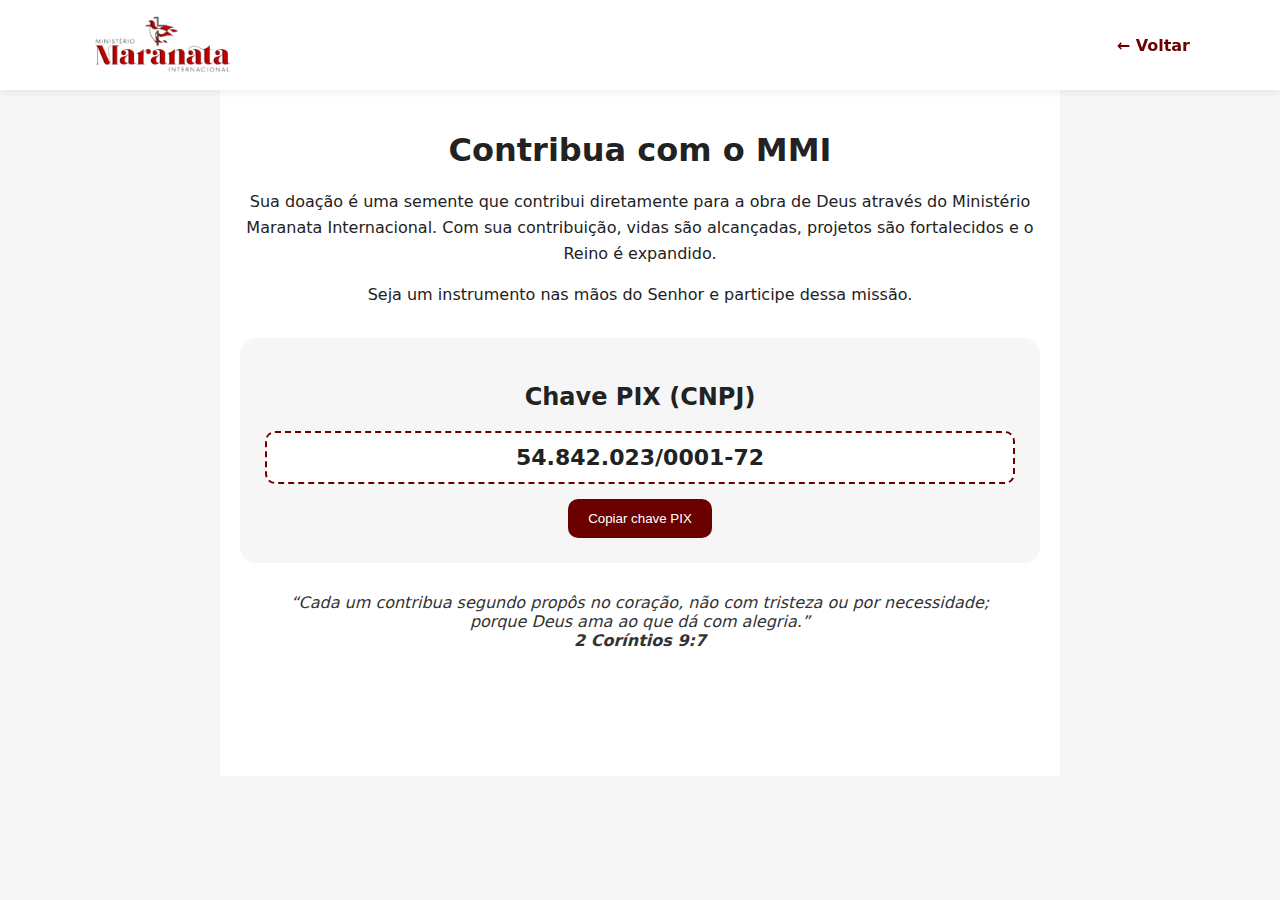
<file: doacoes.html>
<!DOCTYPE html>
<html lang="pt-BR">
<head>

<meta charset="UTF-8">
<meta name="viewport" content="width=device-width, initial-scale=1.0">

<title>Doações — Ministério Maranata Internacional</title>

<link rel="stylesheet" href="css/style.css">

</head>

<body>

<header class="header">
<div class="header-container">

<img src="assets/images/logo.png" class="logo">

<a href="index.html" class="voltar">← Voltar</a>

</div>
</header>

<section class="doacoes">

<h1>Contribua com o MMI</h1>

<p>
Sua doação é uma semente que contribui diretamente para a obra de Deus
através do Ministério Maranata Internacional. Com sua contribuição,
vidas são alcançadas, projetos são fortalecidos e o Reino é expandido.
</p>

<p>
Seja um instrumento nas mãos do Senhor e participe dessa missão.
</p>

<div class="pix-card">

<h2>Chave PIX (CNPJ)</h2>

<div class="pix-chave">
54.842.023/0001-72
</div>

<button onclick="copiarPix()">
Copiar chave PIX
</button>

</div>

<blockquote>
“Cada um contribua segundo propôs no coração,
não com tristeza ou por necessidade;
porque Deus ama ao que dá com alegria.”
<br><strong>2 Coríntios 9:7</strong>
</blockquote>

</section>

<script src="js/doacoes.js"></script>

</body>

</html>
</file>
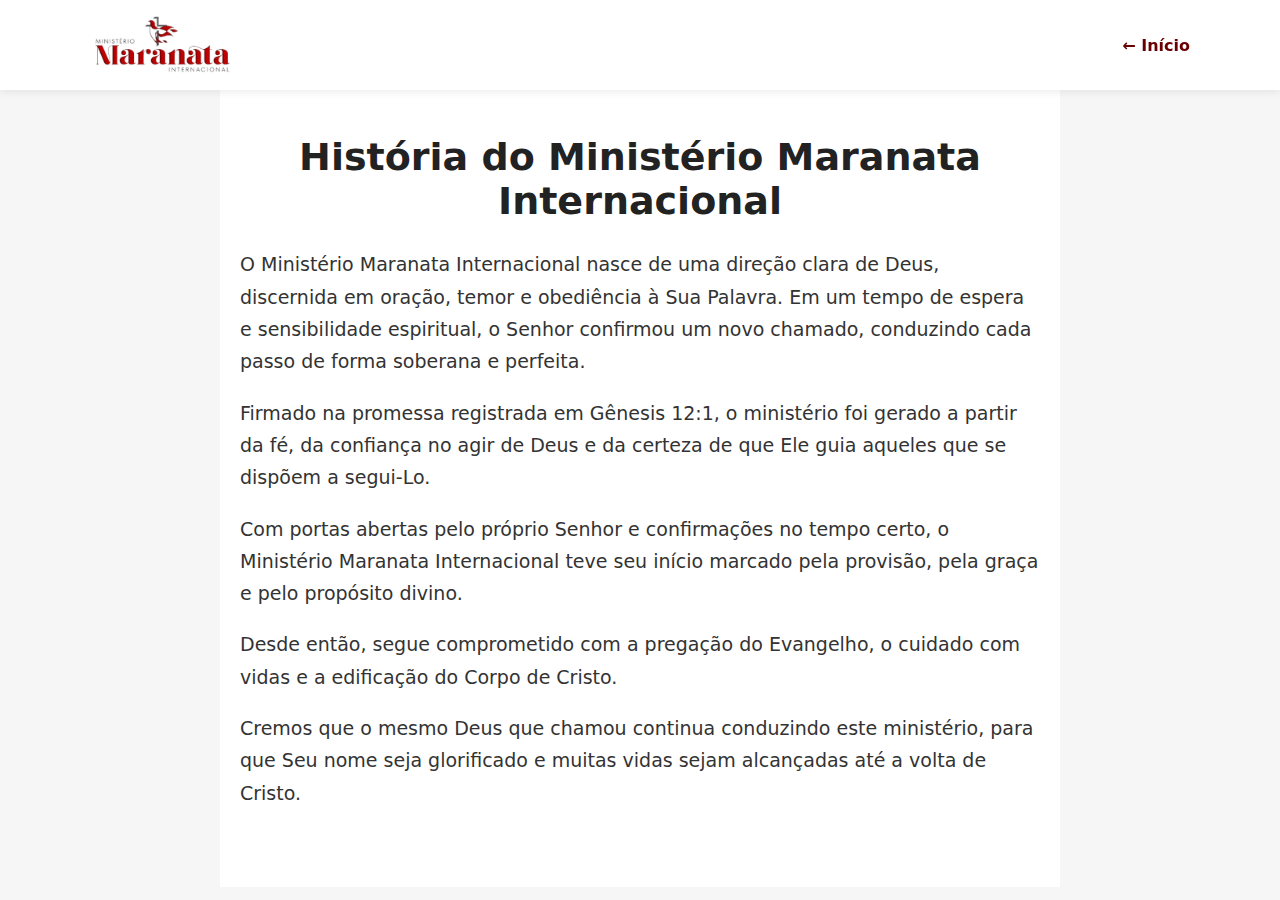
<file: sobre.html>
<!DOCTYPE html>
<html lang="pt-BR">
<head>
    <meta charset="UTF-8">
    <meta name="viewport" content="width=device-width, initial-scale=1.0">
    <title>História - Ministério Maranata Internacional</title>
    <link rel="stylesheet" href="css/style.css">
</head>

<body>

    <header class="header">

        <div class="header-container">

        <img src="assets/images/logo.png" class="logo">

        <a href="index.html" class="voltar">← Início</a>

        </div>

    </header>

    <section class="historia">

        <h1>História do Ministério Maranata Internacional</h1>

        <p>
        O Ministério Maranata Internacional nasce de uma direção clara de Deus,
        discernida em oração, temor e obediência à Sua Palavra. Em um tempo de
        espera e sensibilidade espiritual, o Senhor confirmou um novo chamado,
        conduzindo cada passo de forma soberana e perfeita.
        </p>

        <p>
        Firmado na promessa registrada em Gênesis 12:1, o ministério foi gerado a
        partir da fé, da confiança no agir de Deus e da certeza de que Ele guia
        aqueles que se dispõem a segui-Lo.
        </p>

        <p>
        Com portas abertas pelo próprio Senhor e confirmações no tempo certo,
        o Ministério Maranata Internacional teve seu início marcado pela provisão,
        pela graça e pelo propósito divino.
        </p>

        <p>
        Desde então, segue comprometido com a pregação do Evangelho,
        o cuidado com vidas e a edificação do Corpo de Cristo.
        </p>

        <p>
        Cremos que o mesmo Deus que chamou continua conduzindo este ministério,
        para que Seu nome seja glorificado e muitas vidas sejam alcançadas
        até a volta de Cristo.
        </p>

    </section>

</body>
</html>
</file>
<file: css/style.css>
body{
margin:0;
font-family:system-ui,-apple-system,sans-serif;
background:#f6f6f6;
color:#222;
scroll-behavior:smooth;
}

.header{
position:fixed;
top:0;
width:100%;
background:white;
box-shadow:0 2px 8px rgba(0,0,0,0.08);
z-index:1000;
}

.header-container{
max-width:1100px;
margin:auto;
padding:10px 15px;
display:flex;
align-items:center;
justify-content:space-between;
}

.logo{
height:70px;
}

.menu-btn{
font-size:28px;
background:none;
border:none;
cursor:pointer;
}

#menu{
position:absolute;
top:70px;
right:15px;
background:white;
border-radius:14px;
box-shadow:0 8px 20px rgba(0,0,0,0.15);
display:none;
flex-direction:column;
padding:10px;
animation:fade .2s ease;
}

#menu a{
padding:12px 18px;
text-decoration:none;
color:#333;
border-radius:8px;
}

#menu a:hover{
background:#eee;
}

@keyframes fade{
from{opacity:0;transform:translateY(-5px);}
to{opacity:1;}
}

.hero{
min-height:100vh;
background:linear-gradient(135deg,#6a0000,#250000);
color:white;
display:flex;
flex-direction:column;
justify-content:center;
align-items:center;
text-align:center;
padding:20px;
padding-top:90px;
}

.hero h1{
font-size:30px;
margin-bottom:10px;
}

.hero p{
font-size:17px;
margin-bottom:20px;
opacity:.9;
}

.hero button{
padding:14px 26px;
border:none;
border-radius:12px;
background:white;
font-weight:bold;
cursor:pointer;
transition:.2s;
}

.hero button:hover{
transform:scale(1.05);
}

.section{
padding:90px 20px;
background:white;
text-align:center;
}

.section h2{
font-size:28px;
margin-bottom:15px;
}

.section p{
max-width:700px;
margin:auto;
line-height:1.6;
}

.btn-historia{
display:inline-block;
margin-top:20px;
padding:12px 22px;
background:#6a0000;
color:white;
border-radius:10px;
text-decoration:none;
transition:.2s;
}

.btn-historia:hover{
transform:scale(1.05);
}

@media(min-width:768px){

.menu-btn{
display:none;
}

#menu{
position:static;
display:flex !important;
flex-direction:row;
background:none;
box-shadow:none;
padding:0;
}

#menu a{
padding:0 12px;
}

.hero h1{
font-size:44px;
}

.hero p{
font-size:20px;
}

}

.voltar{
text-decoration:none;
color:#6a0000;
font-weight:bold;
}

.historia{
padding:110px 20px 60px;
max-width:800px;
margin:auto;
background:white;
}

.historia h1{
text-align:center;
margin-bottom:25px;
font-size:28px;
}

.historia p{
line-height:1.7;
margin-bottom:18px;
font-size:17px;
color:#333;
}

@media(min-width:768px){

.historia h1{
font-size:38px;
}

.historia p{
font-size:19px;
}

}

.cultos{
padding:90px 20px;
background:#f6f6f6;
text-align:center;
}

.cultos h2{
font-size:28px;
margin-bottom:30px;
}

.cultos-grid{
display:grid;
grid-template-columns:1fr;
gap:18px;
max-width:900px;
margin:auto;
}

.culto-card{
background:white;
padding:22px;
border-radius:16px;
box-shadow:0 4px 12px rgba(0,0,0,0.08);
transition:.2s;
}

.culto-card:hover{
transform:translateY(-5px);
}

.culto-card h3{
margin:0;
color:#6a0000;
font-size:20px;
}

.culto-card p{
font-weight:bold;
margin:8px 0;
}

.culto-card span{
color:#444;
font-size:15px;
}

@media(min-width:600px){
.cultos-grid{
grid-template-columns:1fr 1fr;
}
}

@media(min-width:900px){
.cultos-grid{
grid-template-columns:repeat(4,1fr);
}
}

.wa-widget{
position:fixed;
bottom:20px;
right:20px;
display:flex;
flex-direction:column;
align-items:flex-end;
z-index:999;
}

.wa-message{
background:white;
padding:12px 16px;
border-radius:12px;
box-shadow:0 4px 12px rgba(0,0,0,.15);
margin-bottom:10px;
display:flex;
align-items:center;
gap:10px;
font-size:14px;
animation:fadeIn .4s ease;
}

.wa-message button{
border:none;
background:none;
cursor:pointer;
font-size:16px;
}

.wa-button{
width:58px;
height:58px;
background:#25D366;
border-radius:50%;
display:flex;
align-items:center;
justify-content:center;
box-shadow:0 6px 12px rgba(0,0,0,.2);
transition:.2s;
}

.wa-button:hover{
transform:scale(1.1);
}

@keyframes fadeIn{
from{opacity:0;transform:translateY(10px);}
to{opacity:1;}
}

.footer{
background:#1c1c1c;
color:#ddd;
padding:50px 20px 20px;
margin-top:40px;
}

.footer-container{
max-width:1100px;
margin:auto;
display:flex;
flex-direction:column;
gap:30px;
}

.footer h3,
.footer h4{
color:white;
margin-bottom:10px;
}

.footer p{
line-height:1.6;
}

.footer a{
display:block;
color:#bbb;
text-decoration:none;
margin-bottom:6px;
transition:.2s;
}

.footer a{
display:flex;
align-items:center;
gap:8px;
}

.footer a:hover{
color:white;
}

.footer-copy{
text-align:center;
margin-top:30px;
font-size:14px;
opacity:.7;
}

@media(min-width:768px){

.footer-container{
flex-direction:row;
justify-content:space-between;
}

}

.culto-card i{
width:34px;
height:34px;
color:#6a0000;
margin-bottom:8px;
}

.fade{
opacity:0;
transform:translateY(20px);
transition:.6s ease;
}

.fade.show{
opacity:1;
transform:translateY(0);
}

.contato{
padding:90px 20px;
background:#f6f6f6;
text-align:center;
}

.contato-grid{
display:grid;
grid-template-columns:1fr;
gap:25px;
max-width:1000px;
margin:auto;
}

.contato-info p{
margin:10px 0;
font-size:16px;
}

.mapa iframe{
width:100%;
height:260px;
border:none;
border-radius:16px;
box-shadow:0 4px 12px rgba(0,0,0,0.1);
}

@media(min-width:768px){

.contato-grid{
grid-template-columns:1fr 1fr;
align-items:center;
}

.mapa iframe{
height:320px;
}

}

.galeria{
padding:90px 20px;
background:white;
text-align:center;
}

.galeria h2{
margin-bottom:25px;
}

.slider{
position:relative;
max-width:600px;
margin:auto;
overflow:hidden;
border-radius:16px;
}

.slides{
display:flex;
transition:.4s ease;
}

.slide{
min-width:100%;
height:420px;
object-fit:cover;
}

.prev,
.next{
position:absolute;
top:50%;
transform:translateY(-50%);
background:rgba(0,0,0,.5);
color:white;
border:none;
font-size:24px;
padding:8px 12px;
cursor:pointer;
border-radius:8px;
}

.prev{left:10px;}
.next{right:10px;}

.prev:hover,
.next:hover{
background:rgba(0,0,0,.7);
}

.voltar{
text-decoration:none;
color:#6a0000;
font-weight:bold;
}

.doacoes{
padding:110px 20px;
max-width:800px;
margin:auto;
background:white;
text-align:center;
}

.doacoes h1{
margin-bottom:20px;
}

.doacoes p{
line-height:1.6;
margin-bottom:15px;
}

.pix-card{
background:#f6f6f6;
padding:25px;
border-radius:16px;
margin:30px 0;
}

.pix-chave{
font-size:22px;
font-weight:bold;
margin:15px 0;
background:white;
padding:12px;
border-radius:10px;
border:2px dashed #6a0000;
}

.pix-card button{
padding:12px 20px;
background:#6a0000;
color:white;
border:none;
border-radius:10px;
cursor:pointer;
}

blockquote{
margin-top:30px;
font-style:italic;
color:#333;
}
</file>
